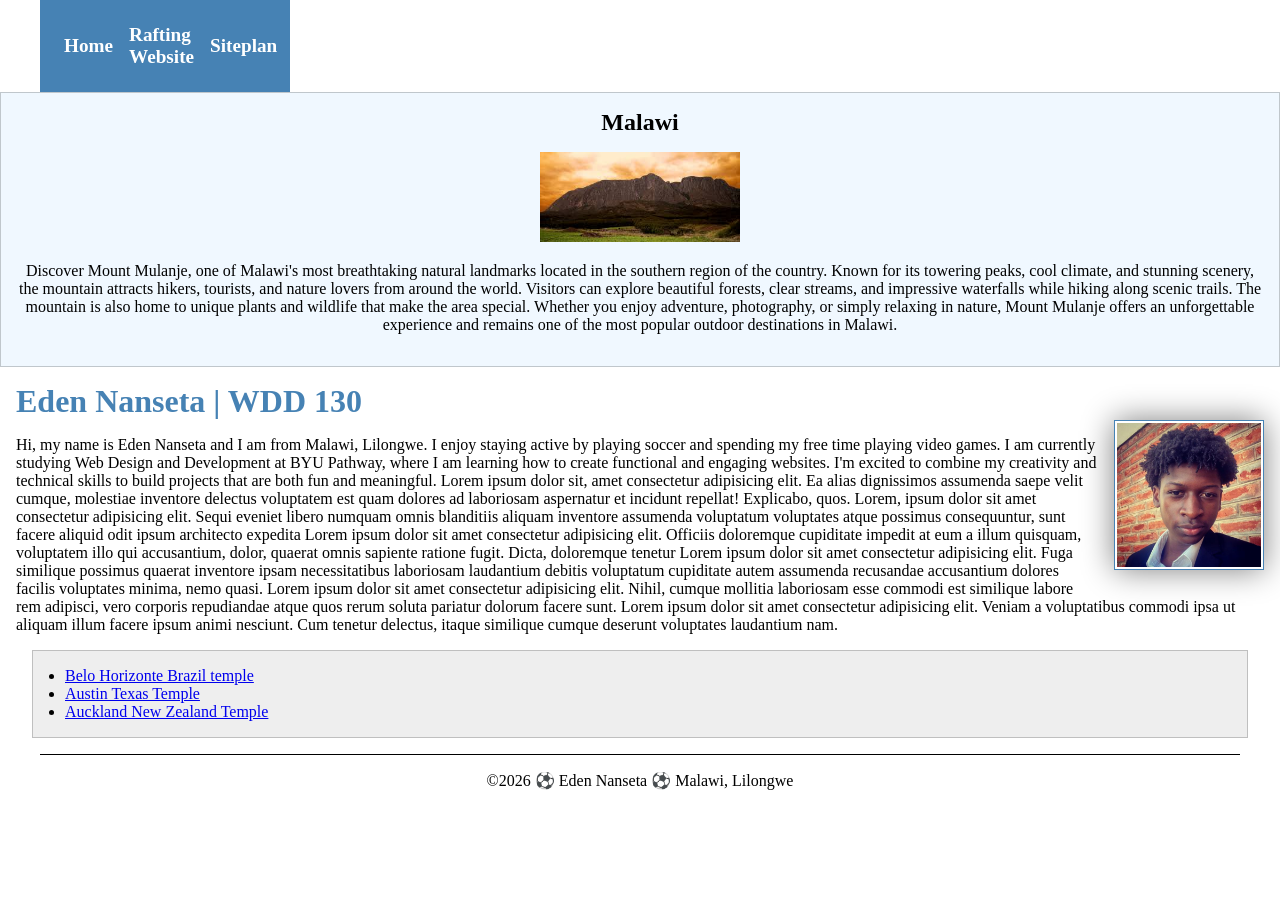
<file: index.html>
<!-- 19 March 2026-->
<!DOCTYPE html>
<html lang="en-US">

<head>
    <meta charset="UTF-8">
    <meta name="viewport" content="width=device-width, initial-scale=1.0">
    <title>Eden Nanseta | WDD 130</title>
    <meta name="description"
      content="Discover Mount Mulanje in Malawi, a stunning mountain known for hiking trails, waterfalls, and breathtaking landscapes.">
    <meta name="author" content="Eden Nanseta">
    <link rel="stylesheet" href="styles/styles.css">
</head>

<body>
    <header class="grid">
        <nav>
            <a href="#">Home</a>
            <a href="wwr/">Rafting Website</a>
            <a href="wwr/siteplan-plan-rafting.html">Siteplan</a>
            <a href="https://linkedin.com">Profile</a>
        </nav>
    </header>

    <!-- Grid container wrapping main and aside -->
    <div class="hero">
        <aside>
            <h2>Malawi</h2>
            <img src="images/profile-mount-mulanje.jpg" alt="Malawi's Mount Mulanje">
            <p>Discover Mount Mulanje, one of Malawi's most breathtaking natural landmarks located
                in
                the southern region of the country. Known for its towering peaks, cool climate, and
                stunning
                scenery, the mountain attracts hikers, tourists, and nature lovers from around the
                world.
                Visitors can explore beautiful forests, clear streams, and impressive waterfalls
                while hiking
                along scenic trails. The mountain is also home to unique plants and wildlife that
                make the area
                special. Whether you enjoy adventure, photography, or simply relaxing in nature,
                Mount Mulanje
                offers an unforgettable experience and remains one of the most popular outdoor
                destinations in Malawi.</p>
        </aside>

        <main>
            <h1>Eden Nanseta | WDD 130</h1>
            <img src="images/profile.jpg" alt="Eden Nanseta pfp" width="200">
            <p>Hi, my name is Eden Nanseta and I am from Malawi, Lilongwe. I enjoy staying active by
                playing soccer and spending my free time playing video games. I am currently
                studying Web Design
                and Development at BYU Pathway, where I am learning how to create functional and
                engaging websites.
                I'm excited to combine my creativity and technical skills to build projects that are
                both fun and
                meaningful. Lorem ipsum dolor sit, amet consectetur adipisicing elit. Ea alias
                dignissimos assumenda
                saepe velit cumque, molestiae inventore delectus voluptatem est quam dolores ad
                laboriosam aspernatur
                et incidunt repellat! Explicabo, quos. Lorem, ipsum dolor sit amet consectetur
                adipisicing elit.
                Sequi eveniet libero numquam omnis blanditiis aliquam inventore assumenda voluptatum
                voluptates atque
                possimus consequuntur, sunt facere aliquid odit ipsum architecto expedita Lorem
                ipsum dolor sit amet consectetur adipisicing elit. Officiis doloremque cupiditate
                impedit at eum a illum quisquam, voluptatem illo qui accusantium, dolor, quaerat
                omnis sapiente ratione fugit. Dicta, doloremque tenetur Lorem ipsum dolor sit amet
                consectetur adipisicing elit. Fuga similique possimus quaerat inventore ipsam
                necessitatibus laboriosam laudantium debitis voluptatum cupiditate autem assumenda
                recusandae accusantium dolores facilis voluptates minima, nemo quasi. Lorem ipsum
                dolor sit amet consectetur adipisicing elit. Nihil, cumque mollitia laboriosam esse
                commodi est similique labore rem adipisci, vero corporis repudiandae atque quos
                rerum soluta pariatur dolorum facere sunt. Lorem ipsum dolor sit amet consectetur
                adipisicing elit. Veniam a voluptatibus commodi ipsa ut aliquam illum facere ipsum
                animi nesciunt. Cum tenetur delectus, itaque similique cumque deserunt voluptates
                laudantium nam.</ut>
            </p>
            <ul class="box indent">
                <li><a href="https://www.churchofjesuschrist.org/temples/details/belo-horizonte-brazil-temple?lang=eng"
                      target="_blank">Belo Horizonte Brazil temple</a></li>
                <li><a href="https://www.churchofjesuschrist.org/temples/details/austin-texas-temple?lang=eng"
                      target="_blank">Austin Texas Temple</a></li>
                <li><a href="https://www.churchofjesuschrist.org/temples/details/auckland-new-zealand-temple?lang=eng"
                      target="_blank">Auckland New Zealand Temple</a></li>
            </ul>
        </main>
    </div>

    <footer>
        <p>©2026 ⚽ Eden Nanseta ⚽ Malawi, Lilongwe </p>
    </footer>
</body>

</html>
</file>
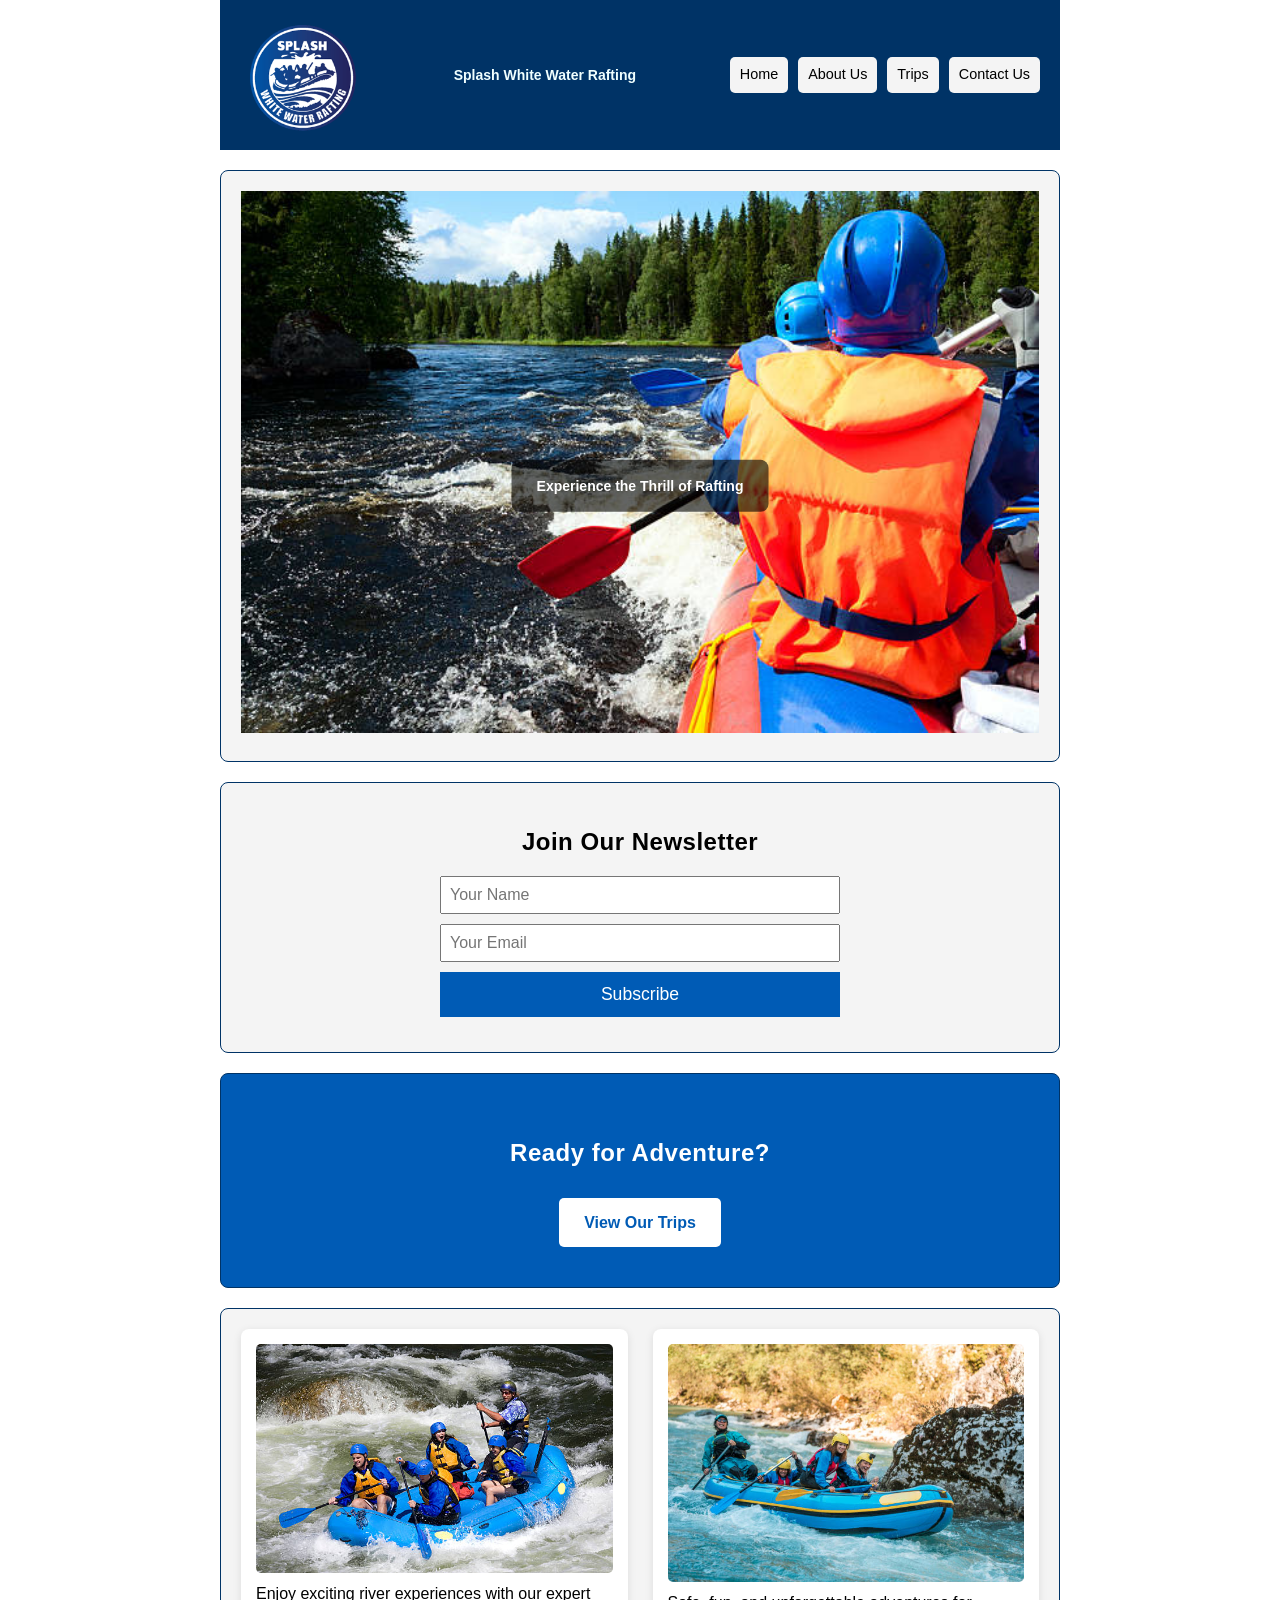
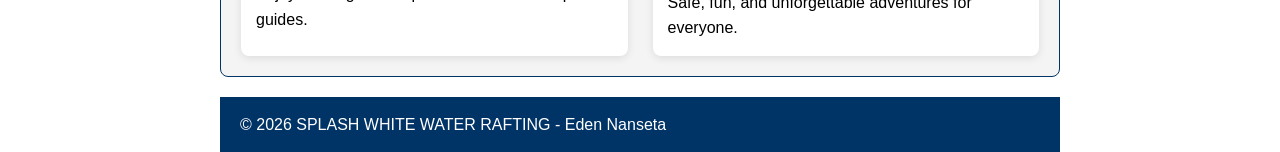
<file: wwr/index.html>
<!DOCTYPE html>
<html lang="en">

<head>
    <meta charset="UTF-8">
    <meta name="description" content="White Water Rafting Adventures Home Page">
    <meta name="viewport" content="width=device-width, initial-scale=1.0">
    <title>Home | White Water Rafting</title>
    <link rel="stylesheet" href="styles/rafting.css">
</head>

<body>
    <header class="grid-header">
        <img src="images/z-splash.png" alt="Splash White Water Rafting logo" class="logo">
        <h1>Splash White Water Rafting</h1>
        <nav aria-label="Main navigation">
            <a href="index.html">Home</a>
            <a href="about.html">About Us</a>
            <a href="trips.html">Trips</a>
            <a href="contact.html">Contact Us</a>
        </nav>
    </header>


    <main>

        <section class="hero">
            <img src="images/home.jpg" alt="Rafting Adventure">
            <h1>Experience the Thrill of Rafting</h1>
        </section>

        <section class="newsletter">
            <h2>Join Our Newsletter</h2>
            <form>
                <input type="text" placeholder="Your Name" required>
                <input type="email" placeholder="Your Email" required>
                <button type="submit">Subscribe</button>
            </form>
        </section>

        <section class="cta">
            <h2>Ready for Adventure?</h2>
            <a href="trips.html">View Our Trips</a>
        </section>

        <section class="grid">
            <div>
                <img src="images/enjoy.jpg" alt="Rafting">
                <p>Enjoy exciting river experiences with our expert guides.</p>
            </div>

            <div>
                <img src="images/safe.jpg" alt="Adventure">
                <p>Safe, fun, and unforgettable adventures for everyone.</p>
            </div>
        </section>

    </main>

    <footer>
        <p>© 2026 SPLASH WHITE WATER RAFTING - Eden Nanseta</p>
    </footer>

</body>

</html>
</file>
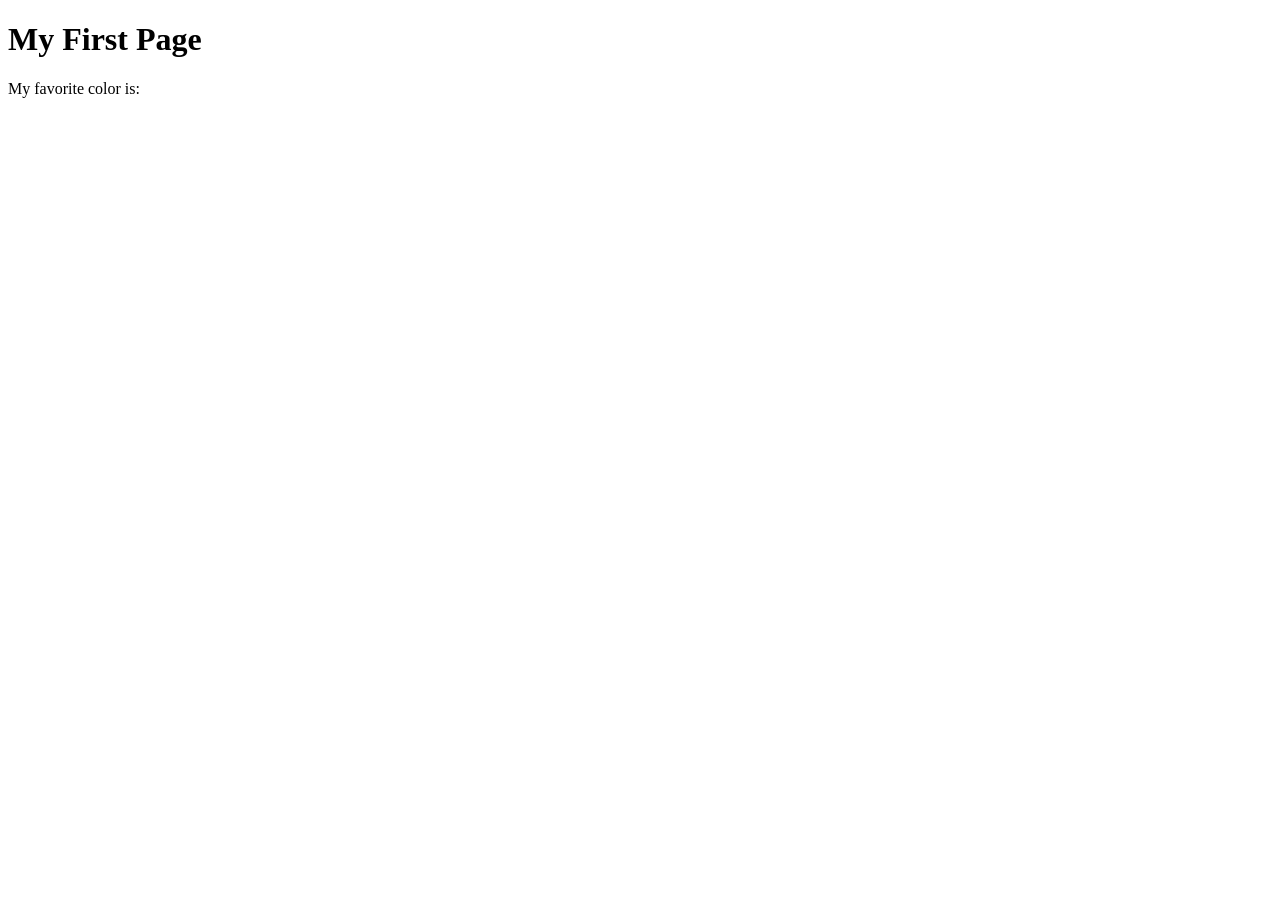
<file: week01/first-page.html>
<!DOCTYPE html>
<html lang="en">
<head>
    <meta charset="UTF-8">
    <meta name="viewport" content="width=device-width, initial-scale=1.0">
    <title>My First Page</title>
</head>
<body>
    <h1>My First Page</h1>
    <p>My favorite color is: </p>
</body>
</html>
</file>
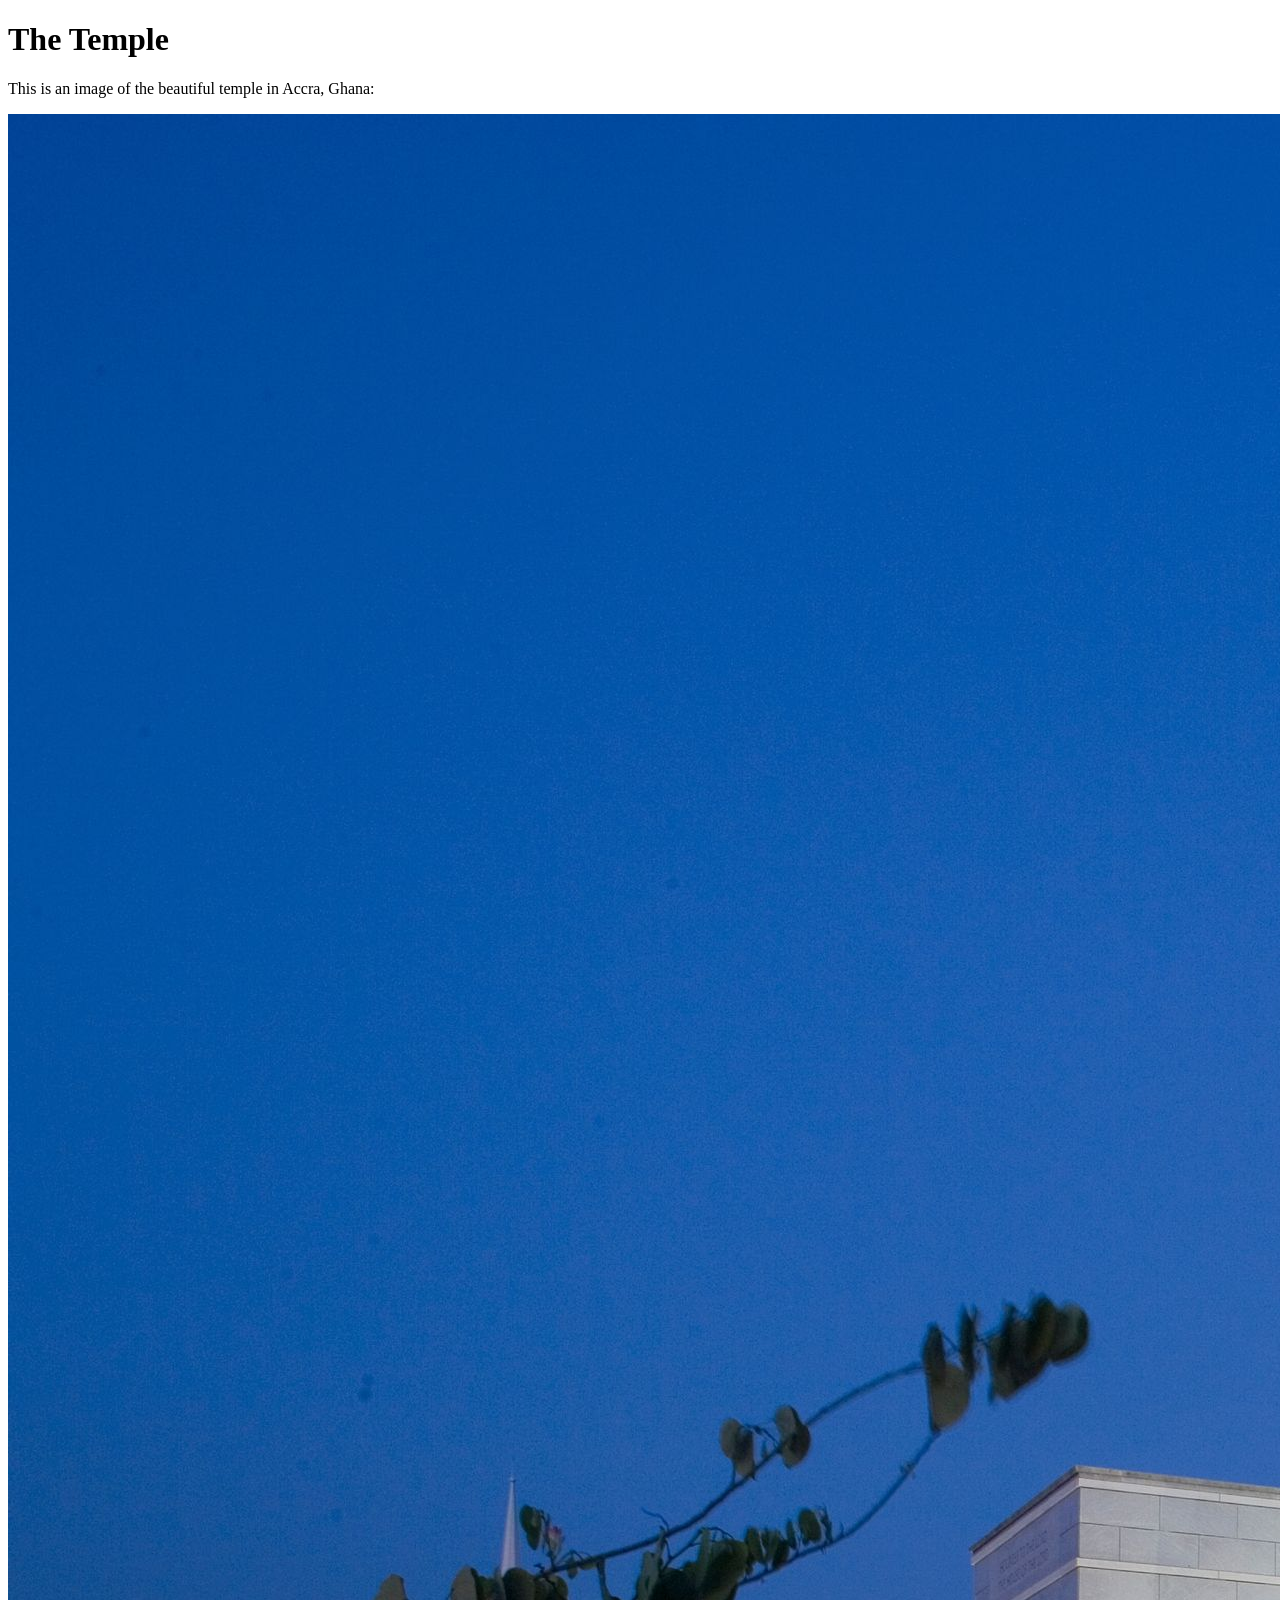
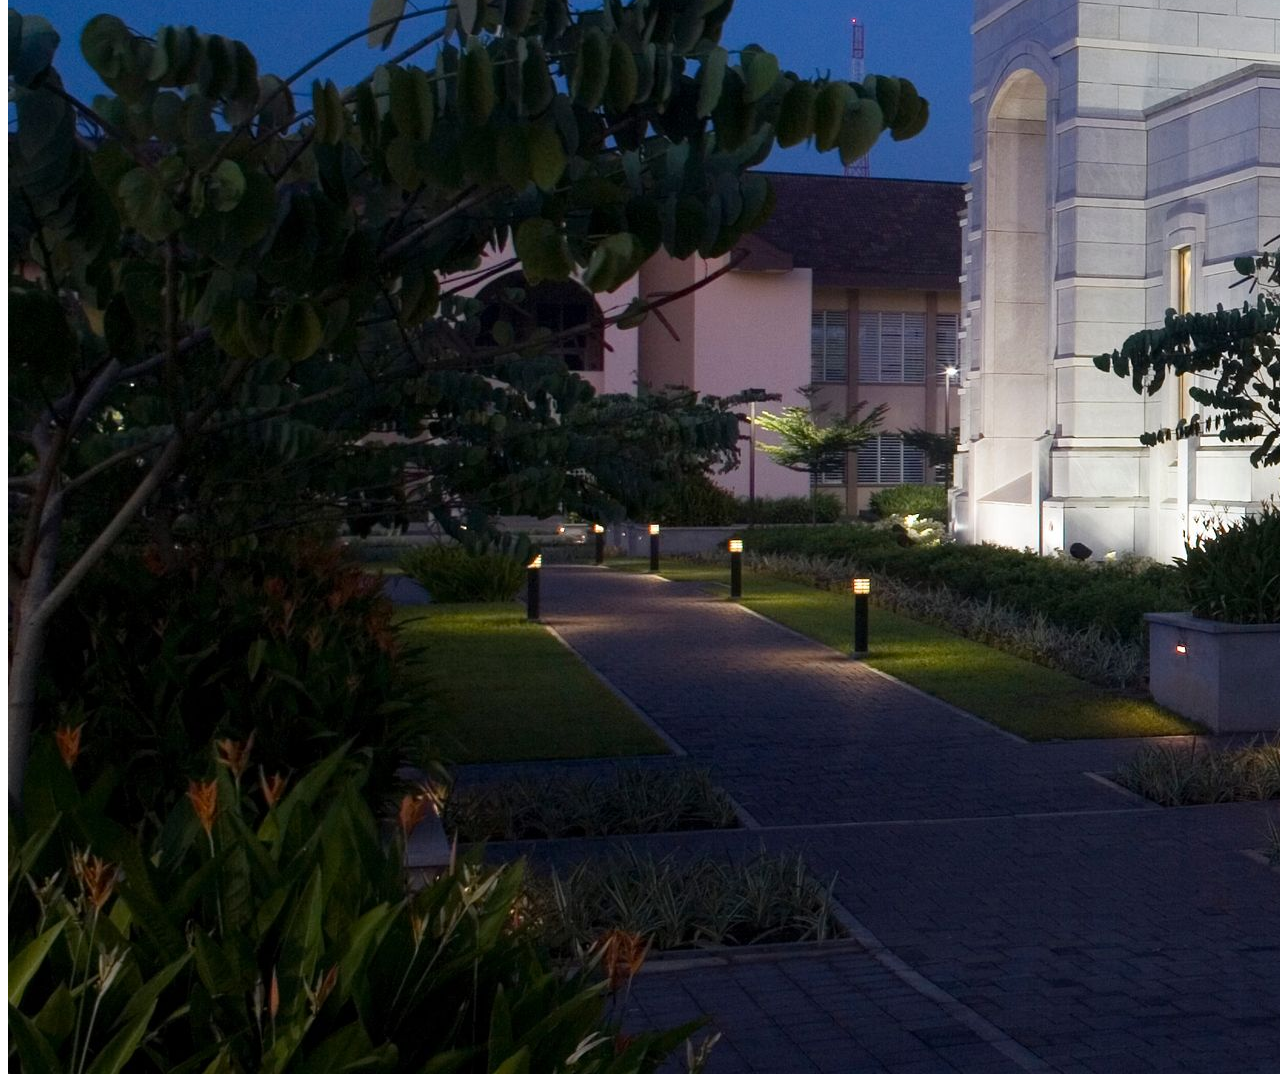
<file: week01/images.html>
<!DOCTYPE html>
<html lang="en">
<head>
    <meta charset="UTF-8">
    <meta name="viewport" content="width=device-width, initial-scale=1.0">
    <title>Temple Image</title>
</head>
<body>
    <h1>The Temple</h1>
    <p>This is an image of the beautiful temple in Accra, Ghana:</p>
    <img src="images/temple-large.jpeg" alt="The Accra Ghana Temple">
    
</body>
</html>
</file>
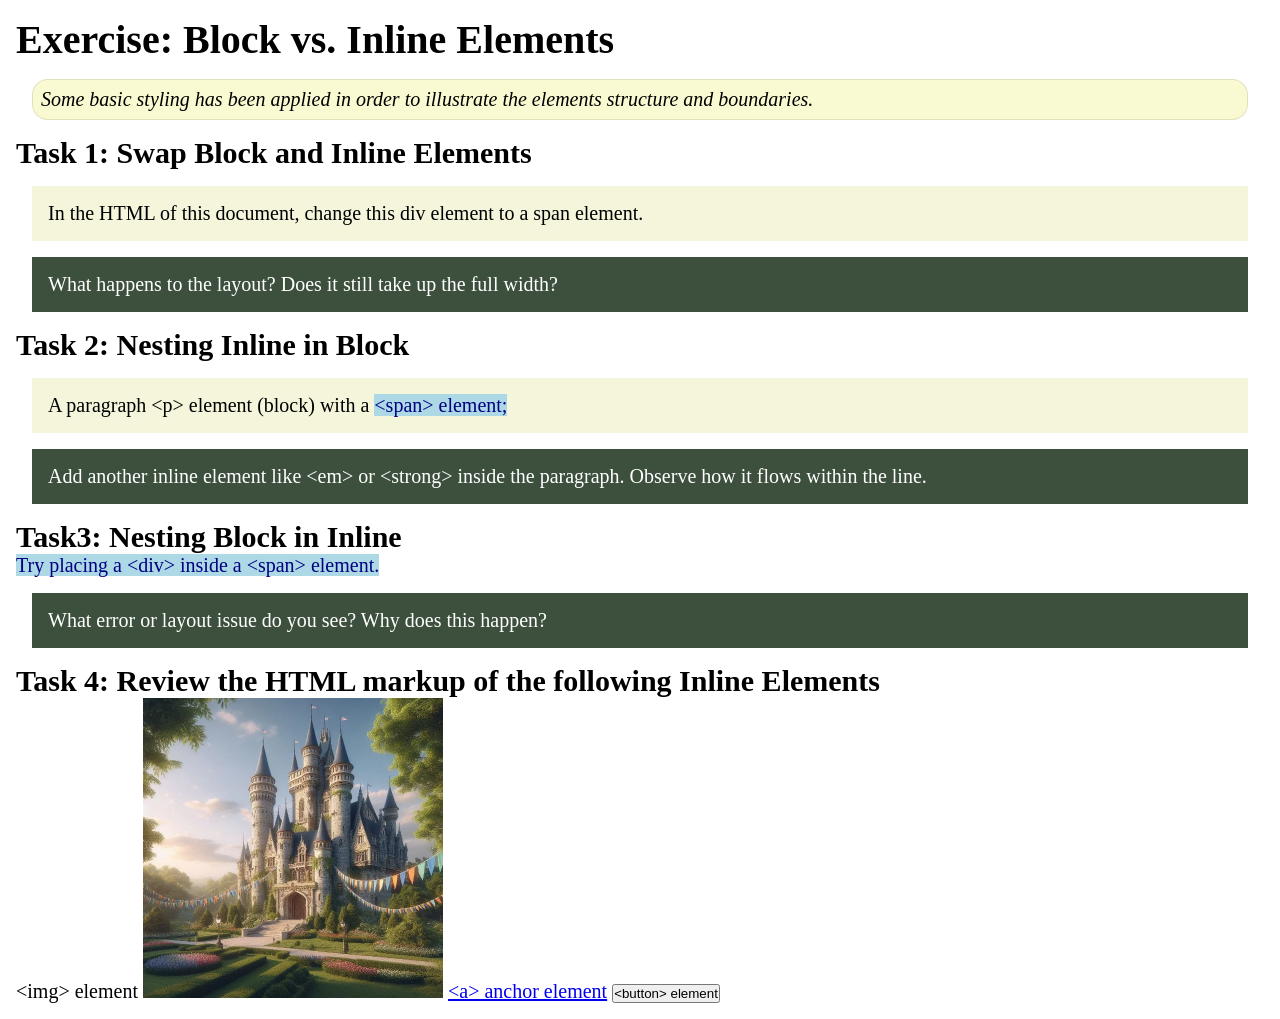
<file: week02/block-vs-inline.html>
<!DOCTYPE html>
<html lang="en">

<head>
    <meta charset="UTF-8">
    <meta name="viewport" content="width=device-width, initial-scale=1.0">
    <title>Exercise: Block vs. Inline Elements</title>
    <link rel="stylesheet" href="styles/block-vs-inline.css">
</head>

<body>
    <main>
        <h1>Exercise: Block vs. Inline Elements</h1>
        <p class="note">Some basic styling has been applied in order to illustrate the elements structure and
            boundaries.</p>

        <h2>Task 1: Swap Block and Inline Elements</h2>
        <div>In the HTML of this document, change this div element to a span element.</div>

        <p class="question">What happens to the layout? Does it still take up the full width?</p>

        <h2>Task 2: Nesting Inline in Block</h2>
        <p>A paragraph &lt;p&gt; element (block) with a <span>&lt;span&gt; element;</span></p>
        <p class="question">Add another inline element like &lt;em&gt; or &lt;strong&gt; inside the paragraph. Observe
            how it flows within the line.</p>

        <h2>Task3: Nesting Block in Inline</h2>
        <span>Try placing a &lt;div&gt; inside a &lt;span&gt; element.</span>
            <p class="question">What error or layout issue do you see? Why does this happen?</p>


            <h2>Task 4: Review the HTML markup of the following Inline Elements</h2>
        &lt;img&gt; element
        <img src="images/castle.webp" alt="placeholder image (images are inline)" width="300" height="300">
        <a href="https://churchofjesuschrist.org">&lt;a&gt; anchor element</a>
        <button type="button">&lt;button&gt; element</button>
    </main>
</body>

</html>
</file>
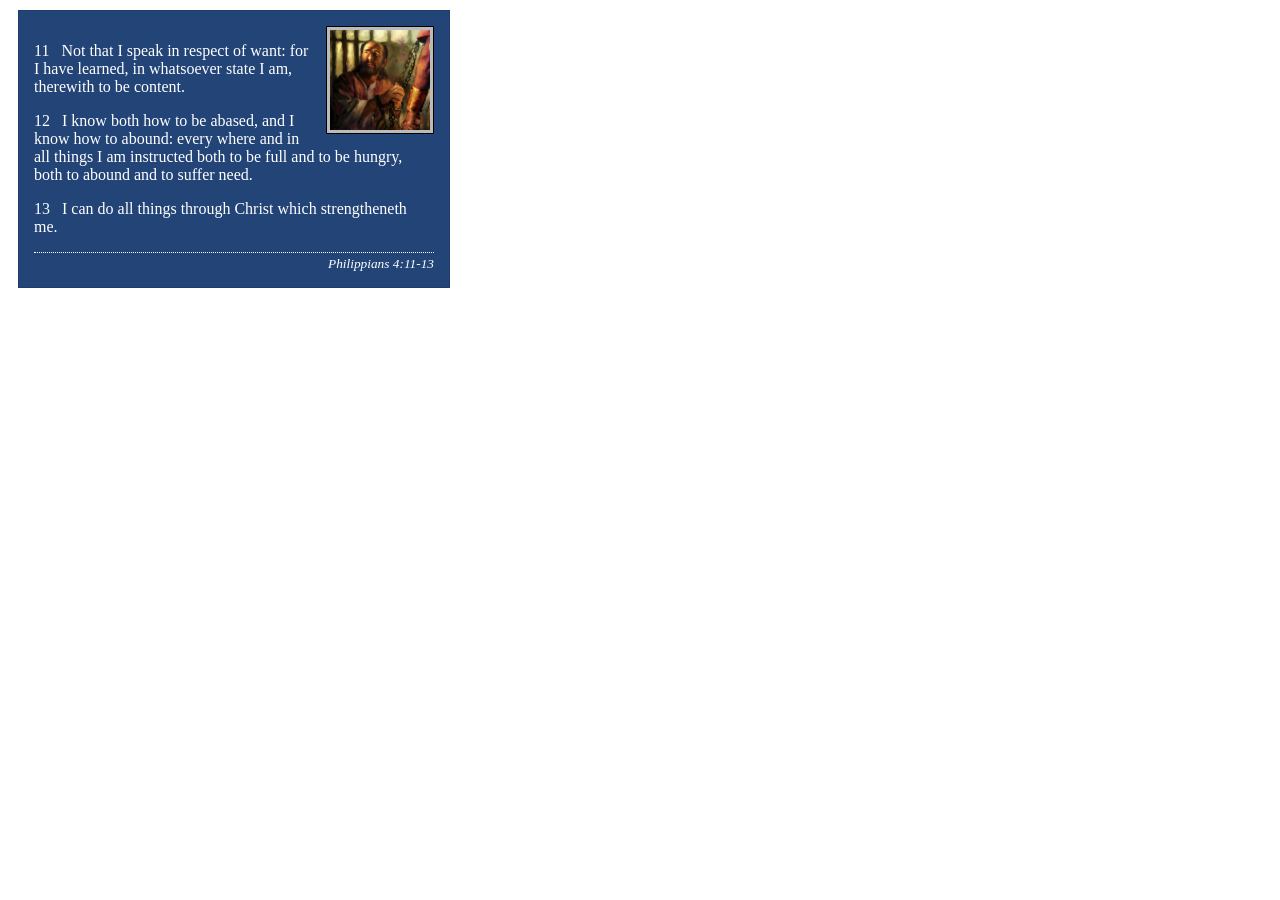
<file: week02/box-model-solution.html>
<!DOCTYPE html>
<html lang="en">
<head>
    <meta charset="UTF-8">
    <meta name="viewport" content="width=device-width, initial-scale=1.0">
    <title>Box Model Activity</title>
    <link rel="stylesheet" href="styles/box-model-solution.css">
</head>
<body>
    <main>
        <div class="callout">
            <img src="images/apostle-paul-imprisoned.webp" alt="Paul the Apostle - Imprisoned in Rome" width="200" height="200">
            <blockquote>
                <p>11 &nbsp; Not that I speak in respect of want: for I have learned, in whatsoever state I am, therewith to be content.</p>
                <p>12 &nbsp; I know both how to be abased, and I know how to abound: every where and in all things I am instructed both to be full and to be hungry, both to abound and to suffer need.</p>
                <p>13 &nbsp; I can do all things through Christ which strengtheneth me.</p>
            </blockquote>
            <cite>Philippians 4:11-13</cite>
        </div>
    </main>
</body>
</html>
</file>
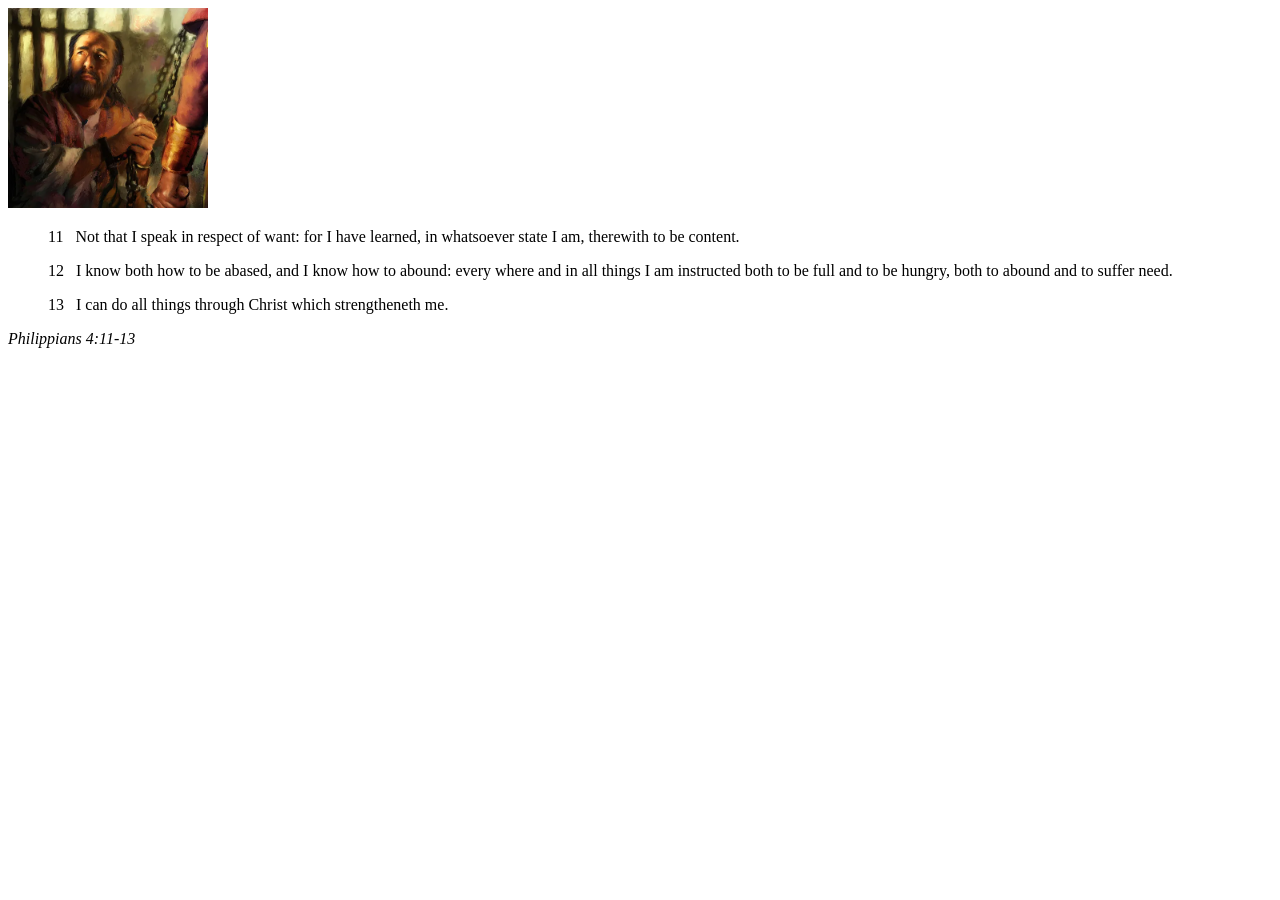
<file: week02/box-model.html>
<!DOCTYPE html>
<html lang="en">
<head>
    <meta charset="UTF-8">
    <meta name="viewport" content="width=device-width, initial-scale=1.0">
    <title>Box Model Activity</title>
</head>
<body>
    <main>
        <div class="callout">
            <img src="images/apostle-paul-imprisoned.webp" alt="Paul the Apostle - Imprisoned in Rome" width="200" height="200">
            <blockquote>
                <p>11 &nbsp; Not that I speak in respect of want: for I have learned, in whatsoever state I am, therewith to be content.</p>
                <p>12 &nbsp; I know both how to be abased, and I know how to abound: every where and in all things I am instructed both to be full and to be hungry, both to abound and to suffer need.</p>
                <p>13 &nbsp; I can do all things through Christ which strengtheneth me.</p>
            </blockquote>
            <cite>Philippians 4:11-13</cite>
        </div>
    </main>
</body>
</html>
</file>
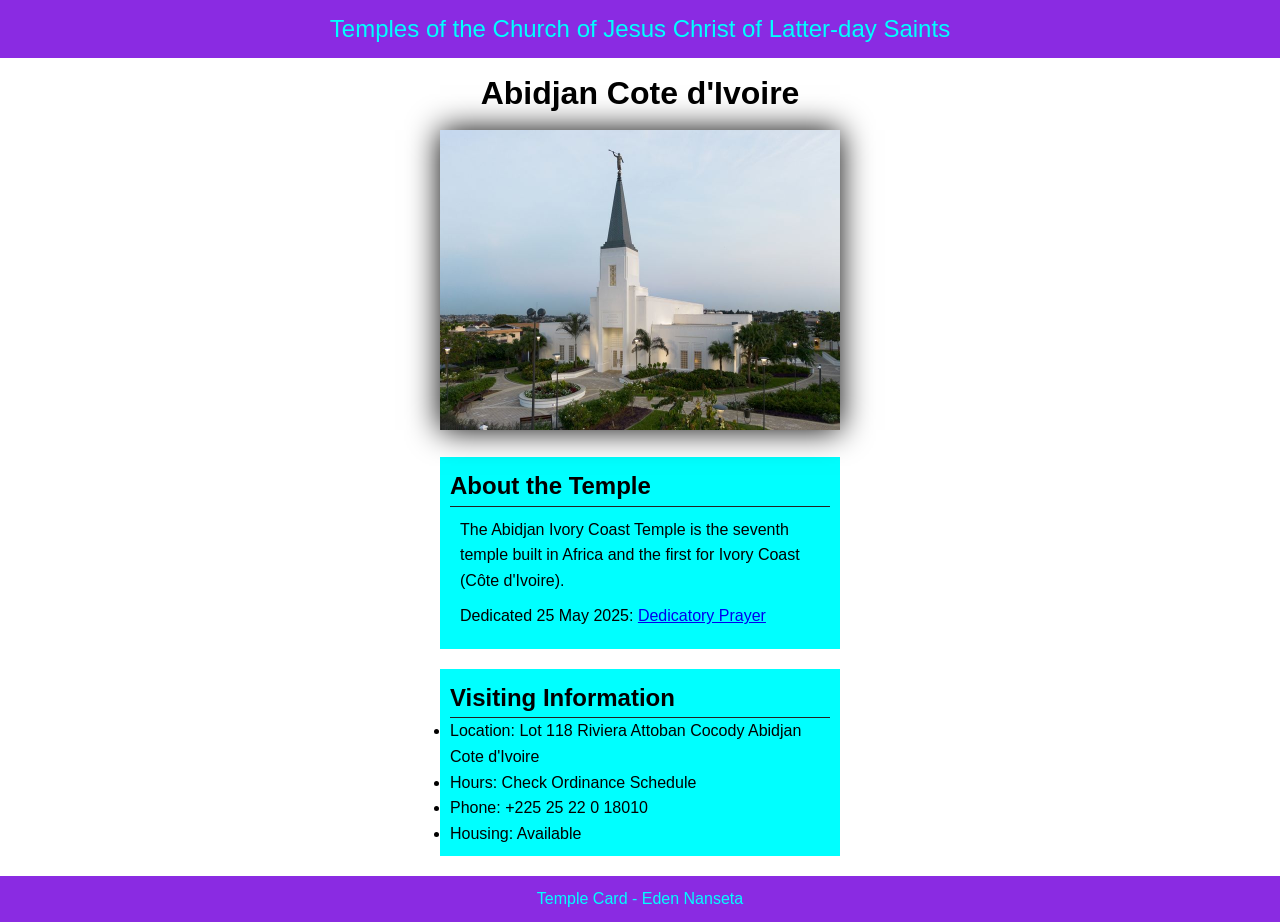
<file: week02/temple.html>
<!DOCTYPE html>
<html lang="en">

<head>
    <meta charset="UTF-8">
    <meta name="viewport" content="width=device-width, initial-scale=1.0">
    <title>Temple Card - Abidjan Cote d'Ivoire</title>
    <link rel="stylesheet" href="styles/temple.css">
</head>

<body>
    <header>
        <p>Temples of the Church of Jesus Christ of Latter-day Saints</p>
    </header>
    <main>
        <h1>Abidjan Cote d'Ivoire</h1>
        <picture>
            <img src="images/abidjan-ivory-coast.jpeg" alt="Abidjan Cote d'Ivoire Temple">
        </picture>
        <section>
            <h2>About the Temple</h2>
            <p>The Abidjan Ivory Coast Temple is the seventh temple built in Africa and the first
                for Ivory Coast (Côte
                d'Ivoire).</p>
            <p>Dedicated 25 May 2025: <a
                  href="https://www.churchofjesuschrist.org/temples/dedicatory-prayer/abidjan-ivory-coast-temple/2025-05-25?lang=eng"
                  target="_blank" rel="noopener noreferrer">Dedicatory Prayer</a></p>
        </section>
        <section>
            <h2>Visiting Information</h2>
            <ul>
                <li>Location: Lot 118 Riviera Attoban Cocody Abidjan Cote d'Ivoire</li>
                <li>Hours: Check Ordinance Schedule</li>
                <li>Phone: +225 25 22 0 18010</li>
                <li>Housing: Available</li>
            </ul>
        </section>
    </main>
    <footer>
        <p>Temple Card - Eden Nanseta</p>
    </footer>
</body>

</html>
</file>
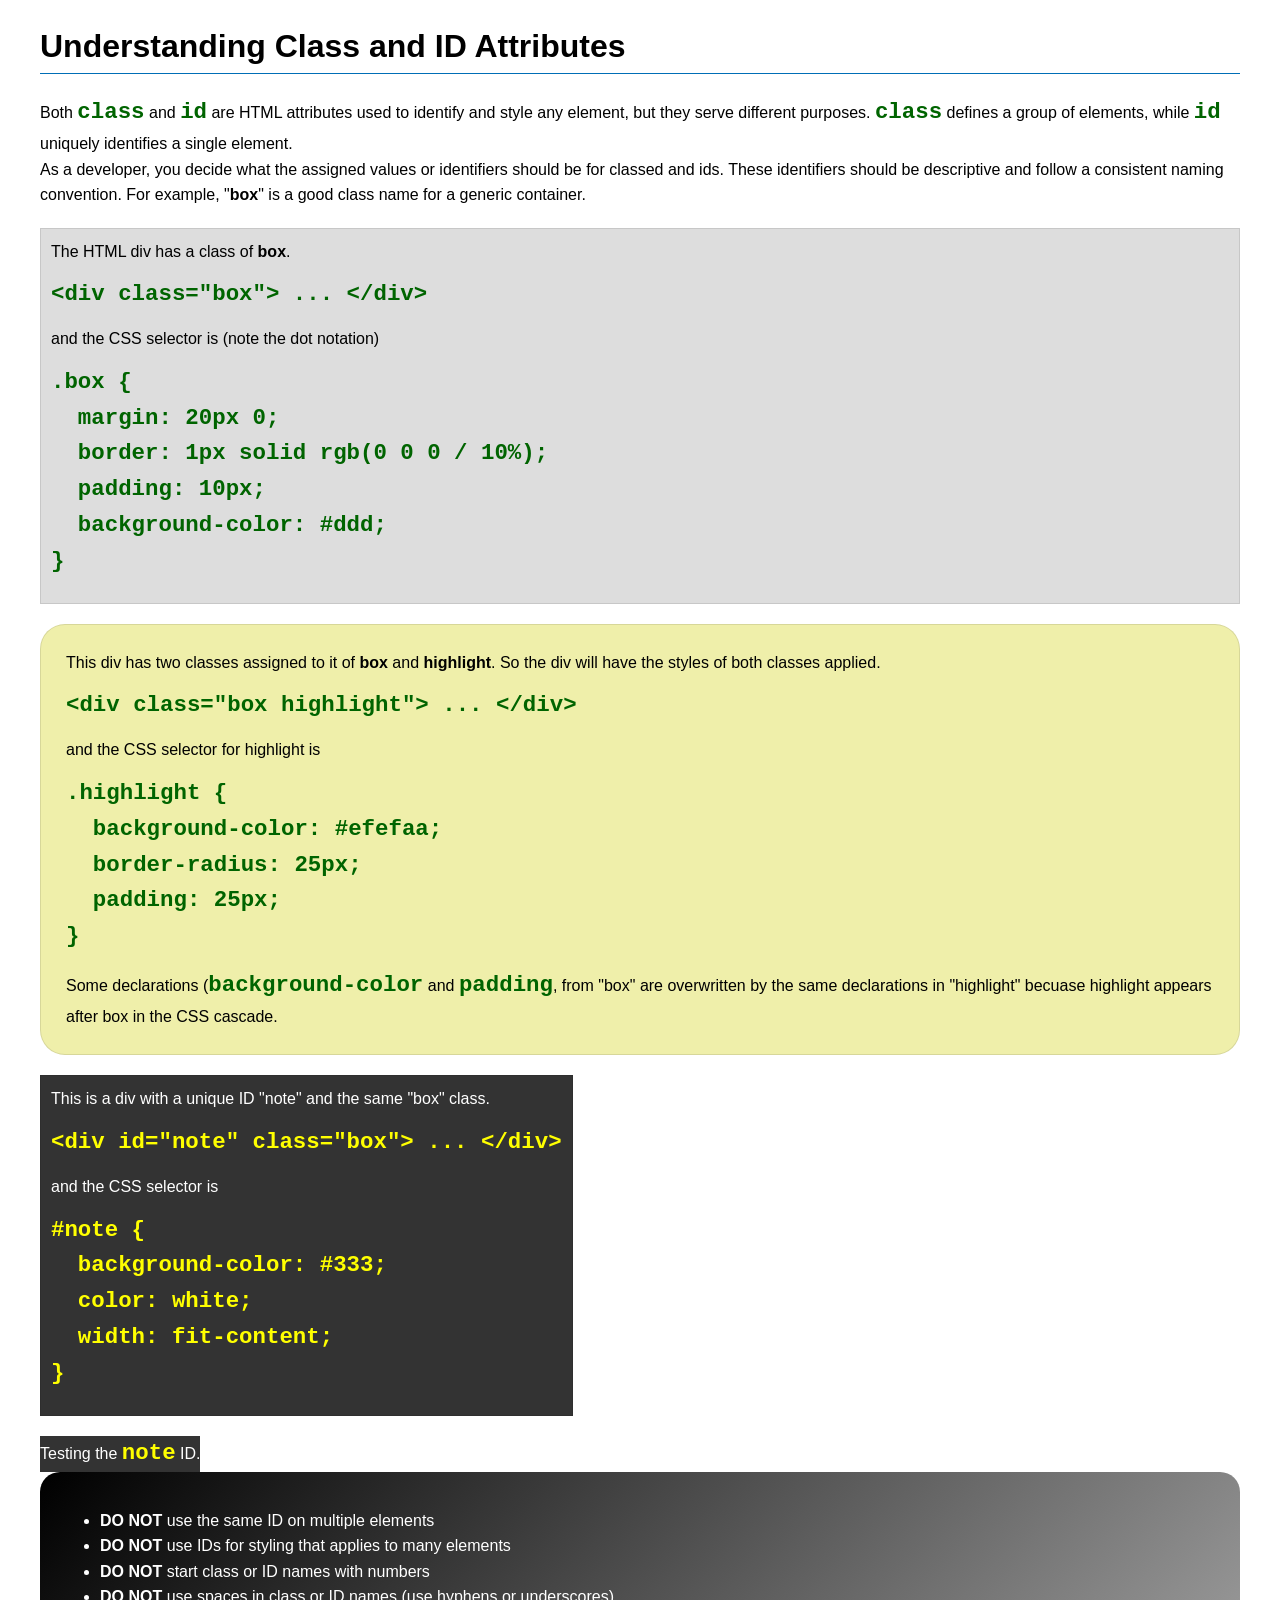
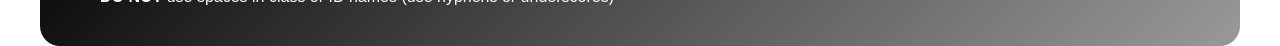
<file: week03/class-and-id.html>
<!DOCTYPE html>
<html lang="en">

<head>
    <meta charset="UTF-8">
    <meta name="viewport" content="width=device-width, initial-scale=1.0">
    <title>Class vs ID Attributes</title>
    <link rel="stylesheet" href="styles/class-and-id.css">
</head>

<body>
    <h1>Understanding Class and ID Attributes</h1>
    <p>Both <code>class</code> and <code>id</code> are HTML attributes used to identify and style any element, but they
        serve different purposes. <code>class</code> defines a group of elements, while <code>id</code> uniquely
        identifies a single element.</p>
    <p>As a developer, you decide what the assigned values or identifiers should be for classed and ids. These
        identifiers should be
        descriptive and follow a consistent naming convention. For example, "<strong>box</strong>" is a good class name
        for a generic container.</p>
    <div class="box">
        <p>The HTML div has a class of <strong>box</strong>.</p>
        <pre><code class="html">&lt;div class="box"&gt; ... &lt;/div&gt;</code></pre>
        and the CSS selector is (note the dot notation)
        <pre><code class="css">.box {
  margin: 20px 0;
  border: 1px solid rgb(0 0 0 / 10%);
  padding: 10px;
  background-color: #ddd; 
}</code></pre>
    </div>

    <div class="box highlight">
        <p>This div has two classes assigned to it of <strong>box</strong> and <strong>highlight</strong>. So the div
            will have the styles of both classes applied.</p>
        <pre><code class="html">&lt;div class="box highlight"&gt; ... &lt;/div&gt;</code></pre>
        and the CSS selector for highlight is
        <pre><code class="css">.highlight {
  background-color: #efefaa;
  border-radius: 25px;
  padding: 25px;
}</code></pre>
<p>Some declarations (<code>background-color</code> and <code>padding</code>, from "box" are overwritten by the same declarations in "highlight" becuase highlight appears after box in the CSS cascade.</p>
    </div>

    <div id="note" class="box">
        <p>This is a div with a unique ID "note" and the same "box" class.</p>
        <pre><code class="html">&lt;div id="note" class="box"&gt; ... &lt;/div&gt;</code></pre>
        and the CSS selector is
        <pre><code class="css">#note {
  background-color: #333;
  color: white;
  width: fit-content;
}</code></pre>
    </div>

    <div id="note">
        <p>Testing the <code>note</code> ID.</p>
    </div>

    <section id="best-practice">
        <ul>
            <li><strong>DO NOT</strong> use the same ID on multiple elements</li>
            <li><strong>DO NOT</strong> use IDs for styling that applies to many elements</li>
            <li><strong>DO NOT</strong> start class or ID names with numbers</li>
            <li><strong>DO NOT</strong> use spaces in class or ID names (use hyphens or underscores)</li>
        </ul>
    </section>




</body>

</html>
</file>
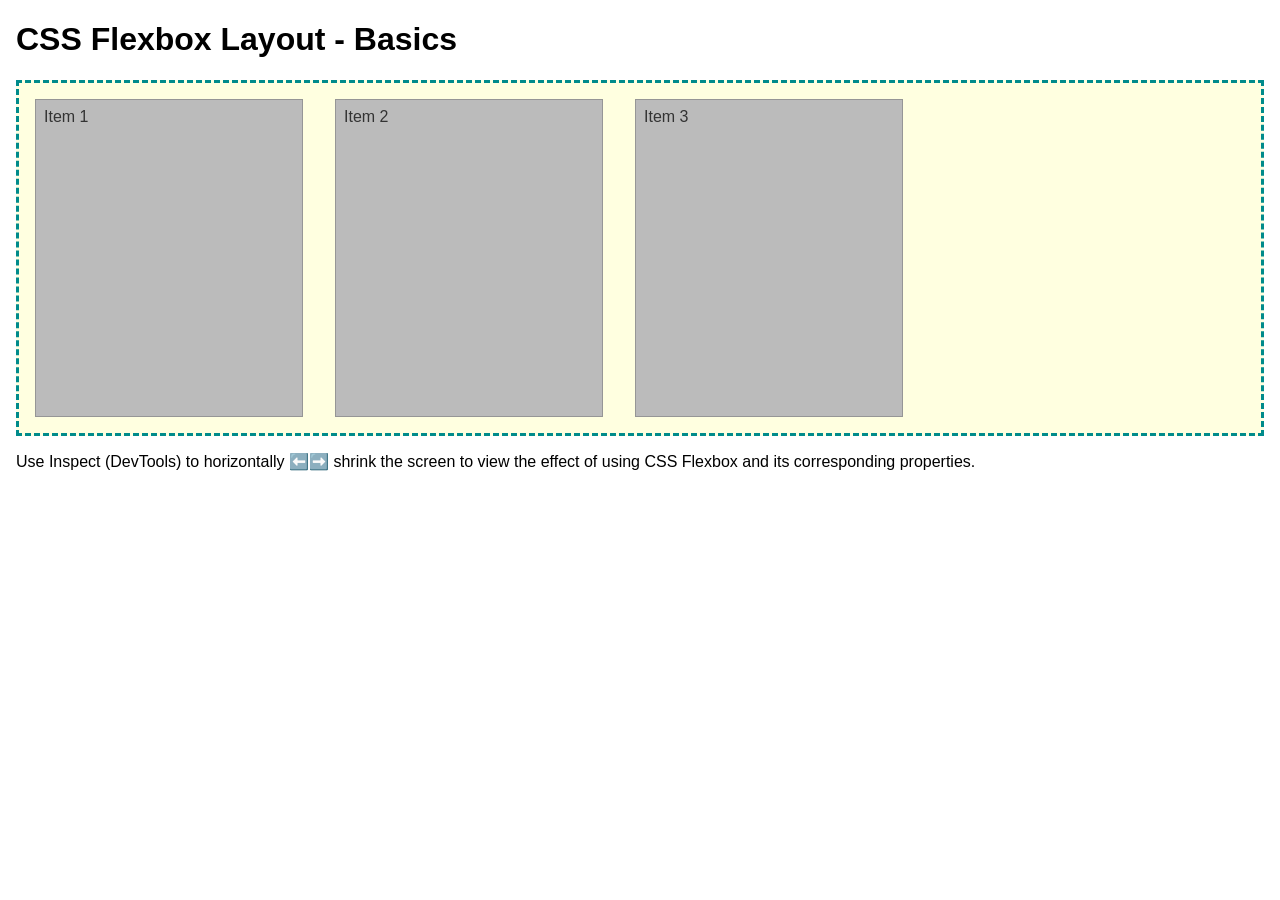
<file: week04/flexbox-layout.html>
<!DOCTYPE html>
<html lang="en">
<head>
    <meta charset="UTF-8">
    <meta name="viewport" content="width=device-width, initial-scale=1.0">
    <title>CSS Flexbox Layout - Basics</title>
    <link rel="stylesheet" href="styles/flexbox.css">
</head>
<body>
    <main>
        <h1>CSS Flexbox Layout - Basics</h1>
        <div class="flex-container">
            <div class="flex-item item1">Item 1</div>
            <div class="flex-item item2">Item 2</div>
            <div class="flex-item item3">Item 3</div>
        </div>
        <p>Use Inspect (DevTools) to horizontally ⬅️➡️ shrink the screen to view the effect of using CSS Flexbox and its corresponding properties.</p>
    </main>
</body>
</html>
</file>
<file: styles/styles.css>
/* Reset */
* {
    margin: 0;
    padding: 0;
    box-sizing: border-box;
}

/* Navigation */
nav {
    background-color: steelblue;
    padding: 1rem;
    display: flex;
    justify-content: space-evenly;
    align-items: center;
}

nav a {
    display: block;
    padding: 0.5rem;
    text-decoration: none;
    font-size: 1.2rem;
    font-weight: 700;
    color: #fff;
}

/* Headings */
h1 {
    color: steelblue;
    border-bottom: #000;
}

/* Images in main content */
main img {
    width: 150px;
    height: auto;
    border: 1px solid steelblue;
    padding: 2px;
    box-shadow: 0 0 30px gray;
    float: right;
    margin: 0 0 1rem 1rem;
}

/* Paragraphs */
p {
    margin: 1rem 0;
    padding: 0;
}

/* Aside */
aside {
    padding: 1rem;
    border: 1px solid rgba(0, 0, 0, 0.2);
    background-color: aliceblue;
    color: black;
    text-align: center;
}

/* Images inside aside */
aside img {
    width: 200px;
    height: auto;
}

/* Aside headings */
aside h2 {
    margin-bottom: 1rem;
}

/* Footer */
footer {
    margin-top: 15px;
    border-top: 1px solid black;
    text-align: center;
}

/* Boxes */
.box {
    margin: 1rem;
    border: 1px solid rgba(0, 0, 0, 0.2);
    padding: 1rem;
    background-color: #eee;
    color: #000;
}

.indent {
    padding-left: 2rem;
}

/* Center header, grid, and footer */
header,
.grid,
footer {
    max-width: 1200px;
    margin: 0 auto;
}

/* GRID LAYOUT */
.grid {
    display: grid;
    grid-template-columns: 250px 1fr;
    /* aside = 250px, main = flexible */
    gap: 20px;
}

/* Place aside and main in the correct columns */
aside {
    grid-column: 1;
    grid-row: 1;
}

main {
    grid-column: 2;
    grid-row: 1;
    margin: 1rem;
}
</file>
<file: wwr/styles/rafting.css>
:root {
    --primary-color: #005bb5;
    --accent1-color: #003366;
    --accent2-color: #f4f4f4;

    --heading-font: Arial, sans-serif;
    --body-font: Verdana, sans-serif;
}

/* RESET */
* {
    margin: 0;
    padding: 0;
    box-sizing: border-box;
}

/* GLOBAL */
body {
    font-family: var(--body-font);
    line-height: 1.6;
    background-color: #ffffff;
}

h1 {
    color: azure;
    font-size: 14px;
}

h2,
h3 {
    font-family: var(--heading-font);
    letter-spacing: 0.5px;

}

header,
main,
footer {
    max-width: 840px;
    width: 90%;
    margin: 0 auto;
}

.grid-header {
    display: flex;
    align-items: center;
    justify-content: space-between;
    background-color: var(--accent1-color);
    padding: 15px 20px;
    flex-wrap: nowrap;
}

/* LOGO + TITLE GROUP */
.grid-header .logo {
    width: 120px;
    height: auto;
}

/* NAV */
.grid-header nav {
    display: flex;
    flex-direction: row;
    align-items: center;
    gap: 10px;
    flex-wrap: nowrap;
}

/* LINKS */
.grid-header nav a {
    display: inline-block;
    padding: 6px 10px;
    background-color: var(--accent2-color);
    text-decoration: none;
    color: black;
    border-radius: 5px;
    font-size: 0.9rem;
    white-space: nowrap;
}

/* HOVER */
.grid-header nav a:hover {
    background-color: white;
    color: var(--accent1-color);
}

/* HERO */
.hero {
    position: relative;
}

.hero img {
    width: 100%;
}

.hero h1 {
    position: absolute;
    top: 50%;
    left: 50%;
    transform: translate(-50%, -50%);
    background: rgba(0, 0, 0, 0.6);
    color: white;
    padding: 15px 25px;
    border-radius: 8px;
}

.hero article {
    position: absolute;
    bottom: 20px;
    left: 20px;
    right: 20px;
    background: var(--accent2-color);
    padding: 15px;
    border-radius: 8px;
}

.hero article img {
    float: right;
    width: 120px;
    margin-left: 10px;
}

/* SECTIONS */
section {
    background: var(--accent2-color);
    padding: 20px;
    margin: 20px 0;
    border: 1px solid var(--accent1-color);
    border-radius: 8px;
}

h2 {
    margin-bottom: 10px;
}

/* HOME GRID */
.grid {
    display: grid;
    grid-template-columns: 1fr 1fr;
    gap: 25px;
}

.grid div {
    background: white;
    padding: 15px;
    border-radius: 8px;
    box-shadow: 0 2px 8px rgba(0, 0, 0, 0.1);
}

.grid img {
    width: 100%;
    border-radius: 5px;
}

/* HISTORY */
.history-grid {
    display: grid;
    grid-template-columns: 1fr 200px 1fr;
    gap: 20px;
    align-items: center;
    text-align: center;
}

.history-grid img {
    width: 100%;
}

/* ADVENTURES */
.adventure-gallery {
    display: flex;
    gap: 10px;
    flex-wrap: wrap;
}

.adventure-gallery figure {
    flex: 1;
    text-align: center;
}

.adventure-gallery img {
    width: 100%;
    aspect-ratio: 4/3;
    object-fit: cover;
}

.adventure-gallery figcaption {
    margin-top: 5px;
}

/* CTA */
.cta {
    text-align: center;
    padding: 40px 20px;
    background: var(--primary-color);
    color: white;
}

.cta a {
    display: inline-block;
    margin-top: 15px;
    padding: 12px 25px;
    background: white;
    color: var(--primary-color);
    text-decoration: none;
    font-weight: bold;
    border-radius: 5px;
}

.cta a:hover {
    background: var(--accent2-color);
}

/* NEWSLETTER */
.newsletter {
    text-align: center;
}

.newsletter form {
    max-width: 400px;
    margin: 15px auto;
    display: flex;
    flex-direction: column;
    gap: 10px;
}

/* TRIPS */
.trips {
    display: flex;
    gap: 20px;
}

.trips div {
    flex: 1;
    background: white;
    padding: 15px;
    border-radius: 8px;
    box-shadow: 0 2px 8px rgba(0, 0, 0, 0.1);
}

.trips img {
    width: 100%;
    border-radius: 5px;
}

/* TABLE */
table {
    width: 100%;
    border-collapse: collapse;
    margin-top: 20px;
}

th {
    background-color: var(--primary-color);
    color: white;
}

th,
td {
    padding: 12px;
    border: 1px solid #ccc;
    text-align: center;
}

/* CONTACT PAGE */
main h1,
main h2 {
    text-align: center;
    margin: 20px 0 10px;
}

main > p {
    text-align: center;
}

.map-form {
    display: flex;
    gap: 30px;
    justify-content: center;
    align-items: flex-start;
    max-width: 900px;
    margin: 0 auto 40px;
}

.map {
    flex: 0 0 48%;
    max-width: 480px;
    min-width: 300px;
    height: 320px;
}

.map iframe {
    width: 100%;
    height: 100%;
    border: none;
}

form {
    flex: 1 1 48%;
    max-width: 480px;
    display: flex;
    flex-direction: column;
    gap: 15px;
}

input[type="text"],
input[type="email"],
textarea {
    width: 100%;
    padding: 8px;
    font-size: 1rem;
}

/* RADIO + CHECKBOX */
fieldset:nth-of-type(2),
fieldset:last-of-type {
    display: flex;
    flex-direction: column;
    gap: 8px;
}

fieldset:last-of-type {
    flex-direction: row;
    align-items: center;
}

input[type="radio"],
input[type="checkbox"] {
    width: auto;
    margin-right: 8px;
}

/* BUTTON */
button {
    padding: 12px;
    font-size: 1.1rem;
    background-color: var(--primary-color);
    color: white;
    border: none;
    cursor: pointer;
}

button:hover {
    background-color: var(--accent1-color);
}

/* EMPLOYEES */
.employees {
    text-align: center;
}

.employee-gallery {
    display: flex;
    justify-content: space-around;
    gap: 20px;
    margin-top: 10px;
}

.employee-gallery img {
    width: 100%;
    max-width: 120px;
}

/* FOOTER */
footer {
    display: flex;
    justify-content: space-between;
    align-items: center;
    background-color: var(--accent1-color);
    padding: 15px 20px;
    color: white;
}

.socialmedia {
    display: flex;
    gap: 10px;
}

.socialmedia img {
    width: 30px;
}
</file>
<file: week02/styles/block-vs-inline.css>
* {
    margin: 0;
    padding: 0;
}

body {
    font-size: 20px;
    margin: 1rem;
}

p,
div {
    background-color: beige;
    margin: 1rem;
    padding: 1rem;
}

span {
    color: navy;
    background-color: lightblue;
}

code {
    margin: 0;
    padding: 0;
    color: green;
    font-size: 1.2rem;
}

.note {
    font-style: italic;
    background-color: lightgoldenrodyellow;
    border-radius: 1rem;
    border: 1px solid rgb(0 0 0 / 10%);
    margin: 1rem;
    padding: .5rem;
}

.question {
    background-color: #3d503d;
    color: #fff;
}
</file>
<file: week02/styles/box-model-solution.css>
.callout {
    max-width: 400px;
    margin: 10px;
    border: 1px solid rgba(0, 0, 0, .1);
    padding: 15px;
    background-color: #247;
    color: #fff;
}

.callout img {
    float: right;
    margin: 0 0 10px 15px;
    border: 1px solid #000;
    padding: 3px;
    background-color: #bbb;
    width: 100px;
    height: auto;

}

blockquote {
    margin: 0;
}

cite {
    display: block;
    border-top: 1px dotted #fff;
    padding-top: 3px;
    text-align: right;
    font-size: smaller;
}
</file>
<file: week02/styles/temple.css>
* {
    margin: 0;
    padding: 0;
    box-sizing: border-box;
}

body {
    font-family: Arial, Helvetica, sans-serif;
    line-height: 1.6;
}

header,
footer {
    background-color: blueviolet;
    color: cyan;
    padding: 10px;
    text-align: center;
    font-size: 1.5rem;
}

main {
    width: 400px;
    margin: 0 auto
}

h1 {
    margin: 10px;
    text-align: center;
}

h2 {
    border-bottom: 1px solid #222;
}

img {
    width: 100%;
    height: auto;
    box-shadow: 0 0 30px;
    color: black;
}

section {
    margin: 20px 0;
    border: 1px solid color(a98-rgb red green blue);
    padding: 10px;
    background-color: aqua;
    font-size: 1rem;
}

section p {
    margin: 10px;
}

u1 {
    margin: 10px 20px;
}

footer {
    font-size: 1rem;
}
</file>
<file: week03/styles/class-and-id.css>
body {
    font-family: Arial, sans-serif;
    line-height: 1.6;
    margin: 0;
    padding: 0 40px;
}

h1 {
    border-bottom: 1px solid rgb(0 110 182);
    padding-bottom: 0;
}



p {
    margin: 0;
}

code {
    color: darkgreen;
    font-weight: 700;
    font-size: 1.4rem;
}

/* Class examples - can be reused */

.box {
    margin: 20px 0;
    border: 1px solid rgb(0 0 0 / 10%);
    padding: 10px;
    background-color: #ddd; /* this is shorthand for #dddddd */
}

.highlight {
    background-color: #efefaa;
    border-radius: 25px;
    padding: 25px;
}

/* ID examples - should be unique */

#note {
    background-color: #333;
    color: white;
    width: fit-content;
}

#note code {
    color: yellow;
}

#best-practice {
    background: linear-gradient(135deg, #000 0%, #999 100%);
    color: white;
    border-radius: 20px;
    padding: 20px
}
</file>
<file: week04/styles/flexbox.css>
body {
    font-family: Helvetica, Arial, sans-serif;
    margin: 1rem;
}

.flex-container {
    border: 3px dashed darkcyan;
    background-color: lightyellow;
    display: flex;
    flex-wrap: wrap;
}

.flex-item {
    width: 250px;
    margin: 1rem;
    border: 1px solid rgb(0 0 0 / 20%);
    padding: 0.5rem;
    background-color: #bbb;
    color: #333;
}

.item1 {
    min-height: 100px;
}

.item2 {
    min-height: 200px;
}

.item3 {
    min-height: 300px;
}
</file>
